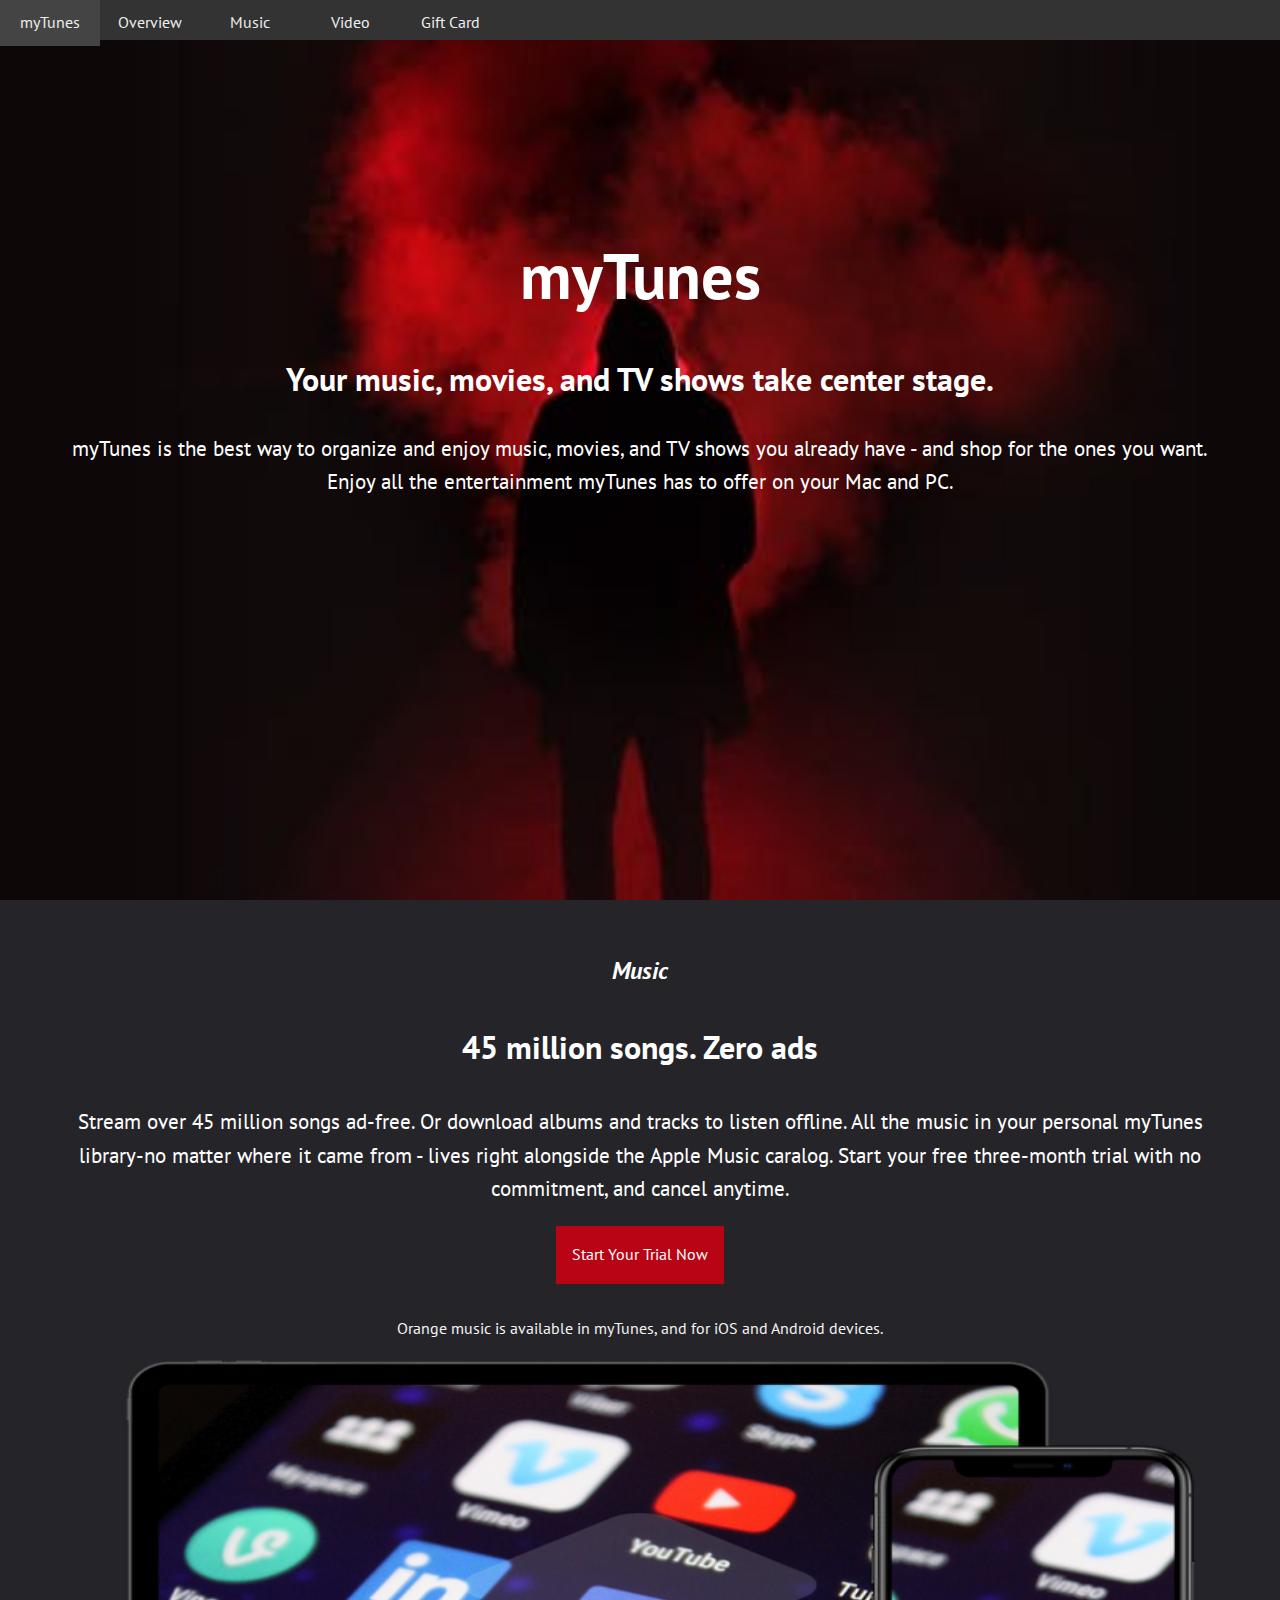
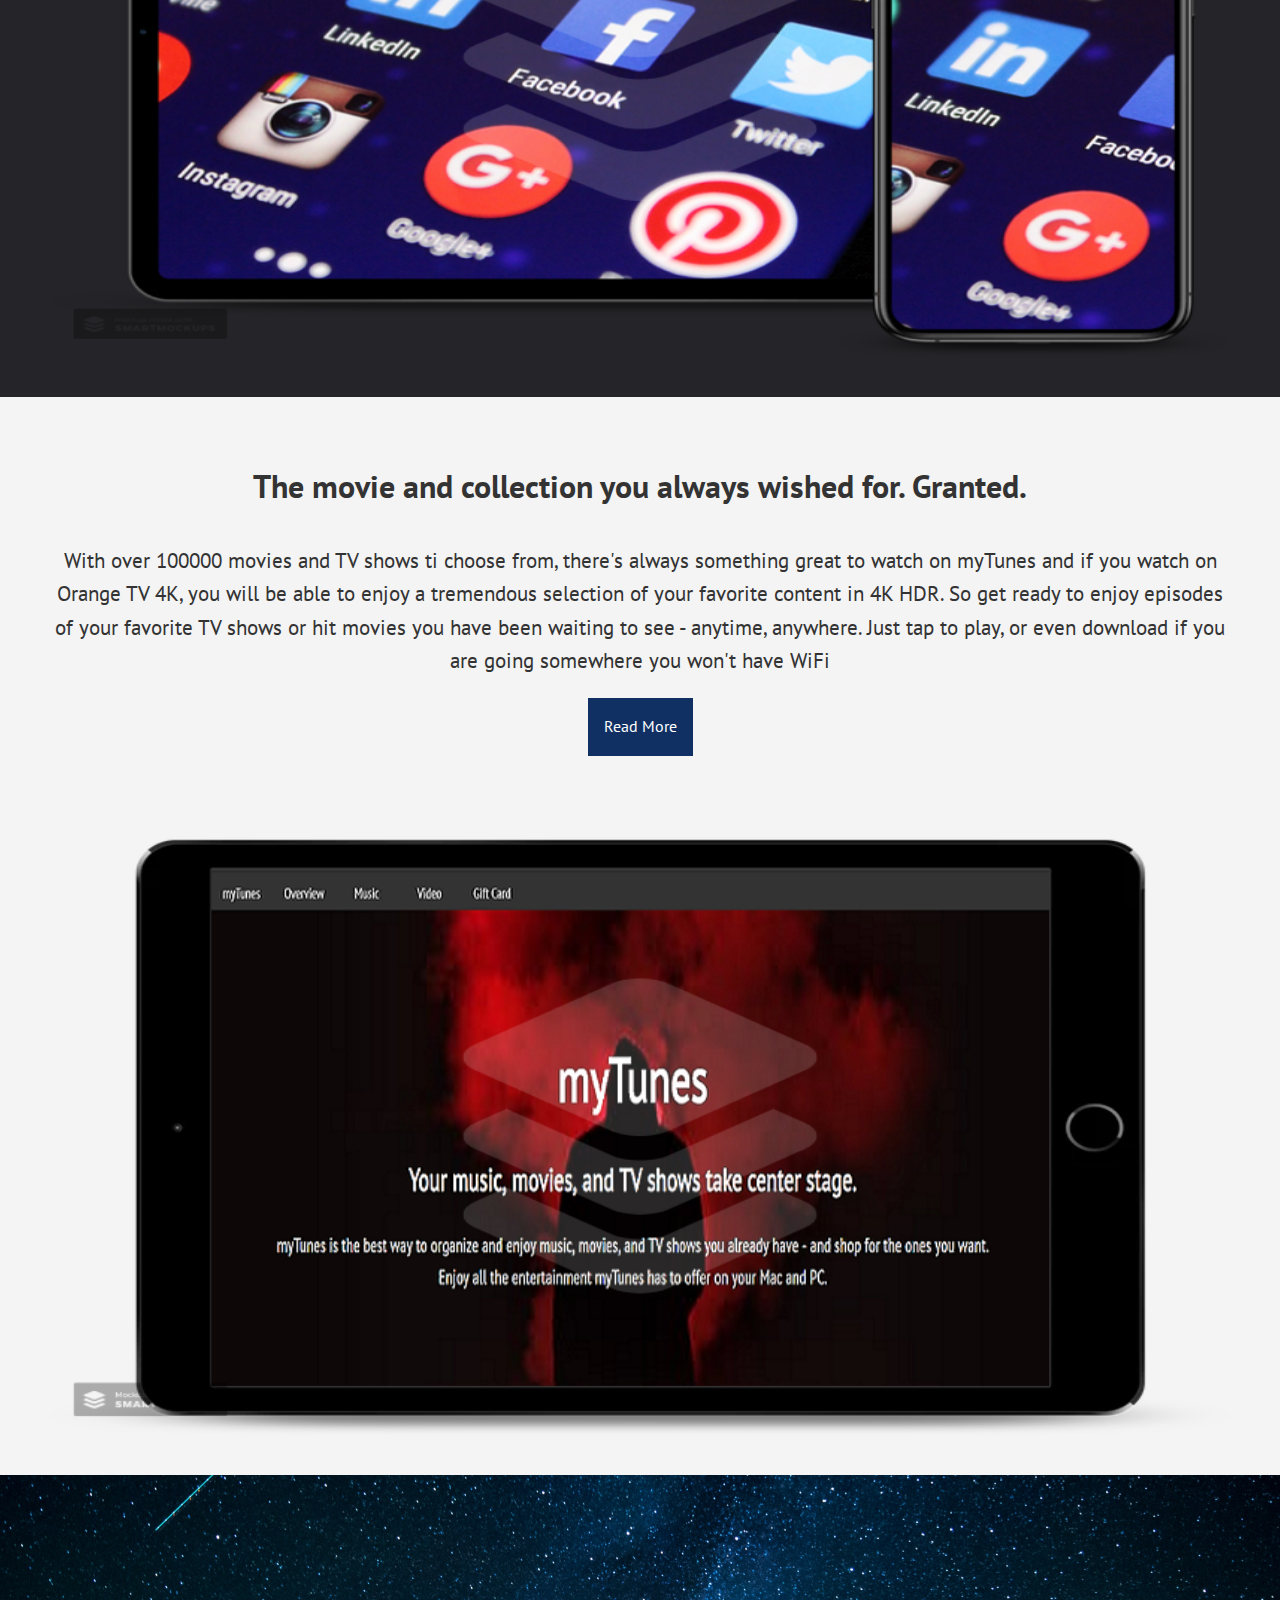
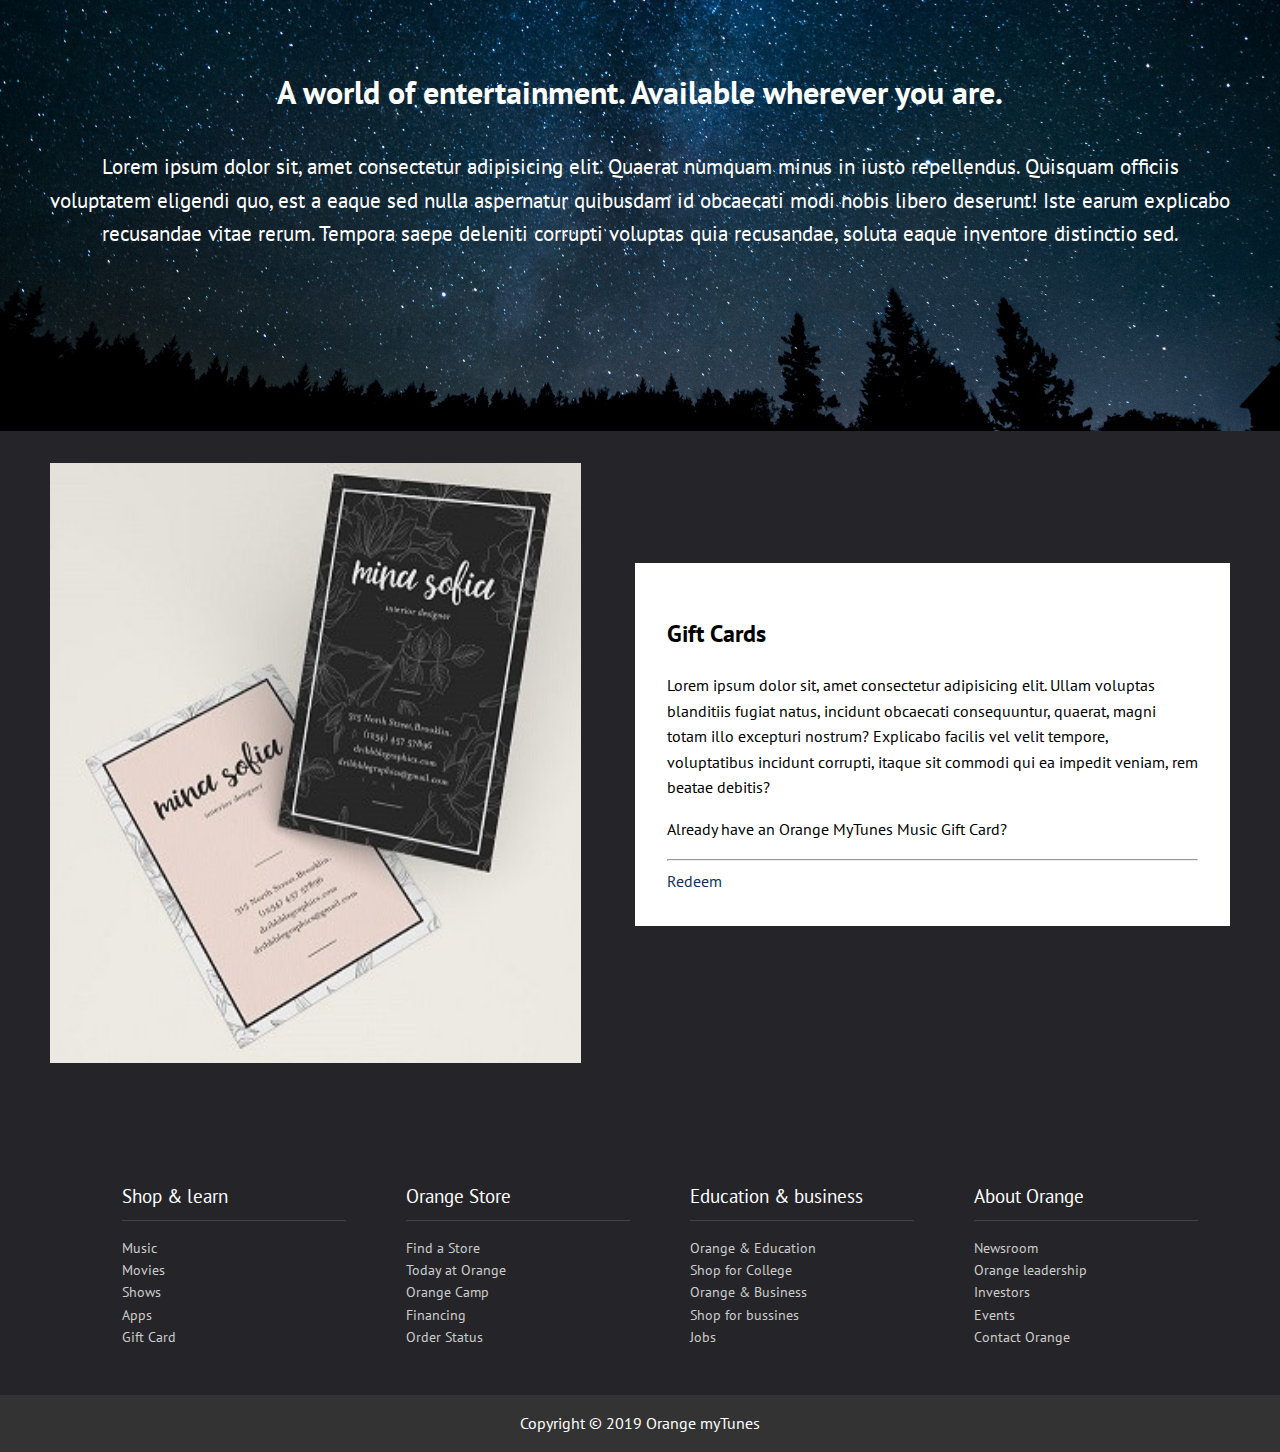
<file: index.html>
<!DOCTYPE html>
<html lang="en">

<head>
    <meta charset="UTF-8">
    <meta name="viewport" content="width=device-width, initial-scale=1.0">
    <meta http-equiv="X-UA-Compatible" content="ie=edge">

    <link rel="stylesheet" href="https://use.fontawesome.com/releases/v5.10.1/css/all.css"
        integrity="sha384-wxqG4glGB3nlqX0bi23nmgwCSjWIW13BdLUEYC4VIMehfbcro/ATkyDsF/AbIOVe" crossorigin="anonymous">
    <link rel="shortcut icon" type="image/x-icon" href="/favicon.ico">
    <link rel="stylesheet" href="css/webstyle.css">
    <title>Welcome to myTunes</title>
</head>

<body>
    <!--Showcase and nav-->
    <div id="showcase">
        <header>
            <nav class='cf'>
                <ul class='cf'>
                    <li class="hide-on-small">
                        <a href="#showcase">myTunes</a>
                    </li>
                    <li>
                        <a href='#showcase'>Overview</a>
                    </li>
                    <li>
                        <a href='#music'>Music</a>
                    </li>
                    <li>
                        <a href='#video'>Video</a>
                    </li>
                    <li>
                        <a href='#gift-card'>Gift Card</a>
                    </li>
                </ul>
                <a href='#' id='openup'>myTunes</a>
            </nav>
        </header>
        <div class="section-main container">
            <h1>myTunes</h1>
            <h2>Your music, movies, and TV shows take center stage.</h2>
            <p class="lead hide-on-small">
                myTunes is the best way to organize and enjoy music, movies, and TV
                shows you already have - and shop for the ones you want. Enjoy all the
                entertainment myTunes has to offer on your Mac and PC.
            </p>

        </div>
    </div>
    <!--Music section-->
    <section id="music" class="section">
        <div class="container">
            <h2 class="sectionhead">
                <i class="fas fa-music"> Music</i>
            </h2>
            <h3>45 million songs. Zero ads</h3>
            <p class="lead">Stream over 45 million songs ad-free.
                Or download albums and tracks to listen offline. All the music in your
                personal myTunes library-no matter where it came from - lives right
                alongside the Apple Music caralog. Start your free three-month trial
                with no commitment, and cancel anytime.
            </p>
            <a href="#" class="btn btn-primary mb">Start Your Trial Now </a>
            <p class="text-light">Orange music is available in myTunes, and for iOS and Android devices.</p>
            <img src="images/smartmockups_jyw1tajs.png">
        </div>
    </section>
    <!--Video section-->
    <section id="video" class="section bg-light">
        <div class="container">
            <h3>The movie and collection you always wished for. Granted.</h3>
            <p class="lead">
                With over 100000 movies and TV shows ti choose from, there's always something great
                to watch on myTunes and if you watch on Orange TV 4K, you will be able to enjoy a tremendous selection
                of
                your favorite content in 4K HDR. So get ready to enjoy episodes of your favorite
                TV shows or hit movies you have been waiting to see - anytime, anywhere. Just tap to play,
                or even download if you are going somewhere you won't have WiFi
            </p>
            <a href="#" class="btn btn-secondary">Read More</a>
            <img src="images/tablet.png">
        </div>
    </section>
    <!--entertainment section-->
    <section id="entertainment" class="section">
        <div class="container">
            <h3>
                A world of entertainment. Available wherever you are.
            </h3>
            <p class="lead">
                Lorem ipsum dolor sit,
                amet consectetur adipisicing elit.
                Quaerat numquam minus in iusto repellendus.
                Quisquam officiis voluptatem eligendi quo, est a eaque sed nulla
                aspernatur quibusdam id obcaecati modi nobis
                libero deserunt! Iste earum explicabo recusandae
                vitae rerum. Tempora saepe deleniti corrupti voluptas
                quia recusandae,
                soluta eaque inventore distinctio sed.
            </p>
        </div>
    </section>
    <!--Gift card section-->
    <section id="gift-cards" class="section bg-lig">
        <div class="container">
            <div class="gift">
                <div class="imazh">
                    <img src="images/cards.jpg">
                </div>
                <div class="paragraf">
                    <h2>Gift Cards</h2>
                    <p>
                        Lorem ipsum dolor sit, amet consectetur
                        adipisicing elit. Ullam voluptas blanditiis
                        fugiat natus, incidunt obcaecati
                        consequuntur, quaerat, magni totam illo
                        excepturi nostrum? Explicabo facilis vel
                        velit tempore, voluptatibus incidunt
                        corrupti, itaque sit commodi qui ea
                        impedit veniam, rem beatae debitis?
                    </p>
                    <p>Already have an Orange MyTunes Music Gift Card?</p>
                    <hr>
                    <a href="#" class="text-secondary">
                        <i class="fas fa-chevron-right"></i>Redeem
                    </a>
                </div>
            </div>
        </div>
    </section>
    <!--Footer-->
    <footer>
        <div class="container">
            <div class="footer-cols">
                <ul>
                    <li>Shop & learn</li>
                    <li>
                        <a href='#'>Music</a>
                    </li>
                    <li>
                        <a href='#'>Movies</a>
                    </li>
                    <li>
                        <a href='#'>Shows</a>
                    </li>
                    <li>
                        <a href='#'>Apps</a>
                    </li>
                    <li>
                        <a href="#">Gift Card</a>
                    </li>
                </ul>
                <ul>
                    <li>Orange Store</li>
                    <li>
                        <a href='#'>Find a Store</a>
                    </li>
                    <li>
                        <a href='#'>Today at Orange</a>
                    </li>
                    <li>
                        <a href='#'>Orange Camp</a>
                    </li>
                    <li>
                        <a href='#'>Financing</a>
                    </li>
                    <li>
                        <a href="#">Order Status</a>
                    </li>

                </ul>
                <ul>
                    <li>Education & business</li>
                    <li>
                        <a href='#'>Orange & Education</a>
                    </li>
                    <li>
                        <a href='#'>Shop for College</a>
                    </li>
                    <li>
                        <a href='#'>Orange & Business</a>
                    </li>
                    <li>
                        <a href='#'>Shop for bussines</a>
                    </li>
                    <li>
                        <a href="#">Jobs</a>
                    </li>

                </ul>
                <ul>
                    <li>About Orange</li>
                    <li>
                        <a href='#'>Newsroom</a>
                    </li>
                    <li>
                        <a href='#'>Orange leadership</a>
                    </li>
                    <li>
                        <a href='#'>Investors</a>
                    </li>
                    <li>
                        <a href='#'>Events</a>
                    </li>
                    <li>
                        <a href="#">Contact Orange</a>
                    </li>
                </ul>


            </div>
        </div>
        <div class="footer-bottom text-center">
            Copyright &copy; 2019 Orange myTunes
        </div>
    </footer>
    <script src="https://code.jquery.com/jquery-3.4.1.min.js"
        integrity="sha256-CSXorXvZcTkaix6Yvo6HppcZGetbYMGWSFlBw8HfCJo=" crossorigin="anonymous"></script>
    <script src="js/main.js"></script>

</body>

</html>
</file>
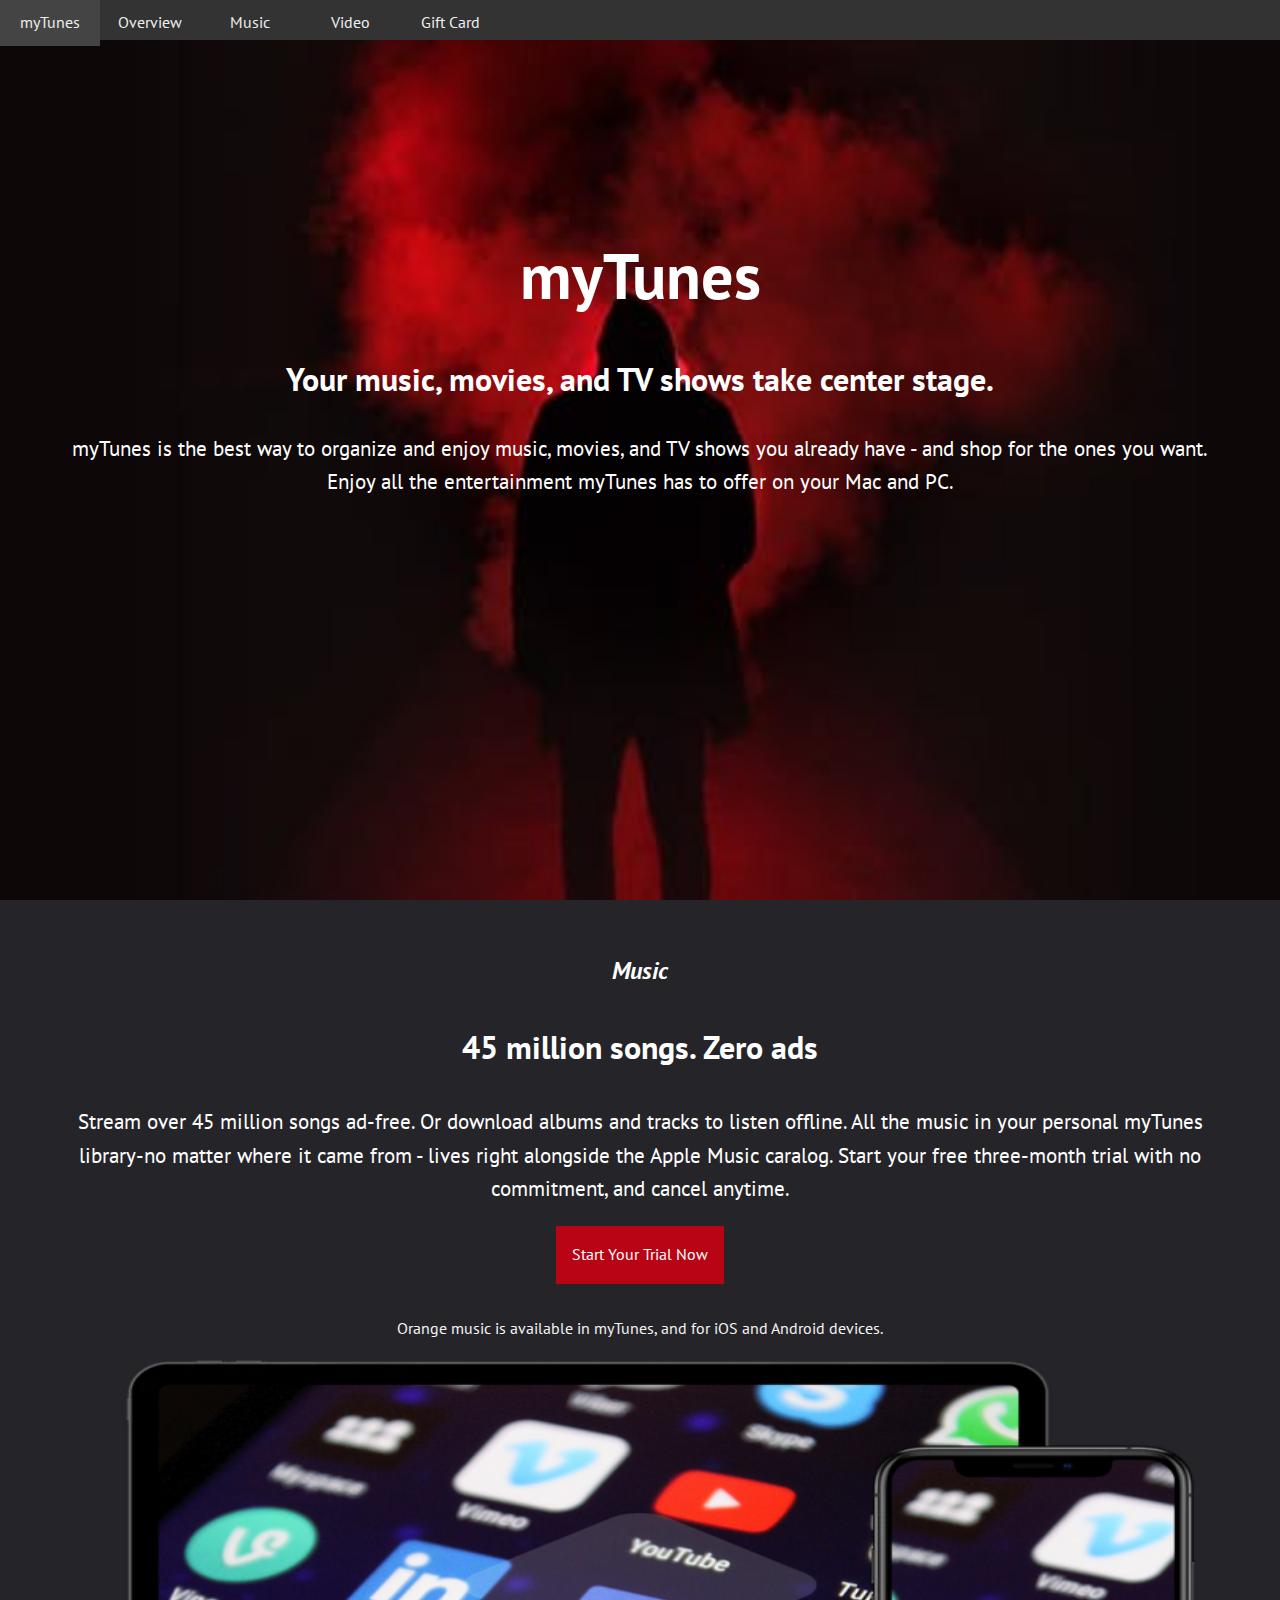
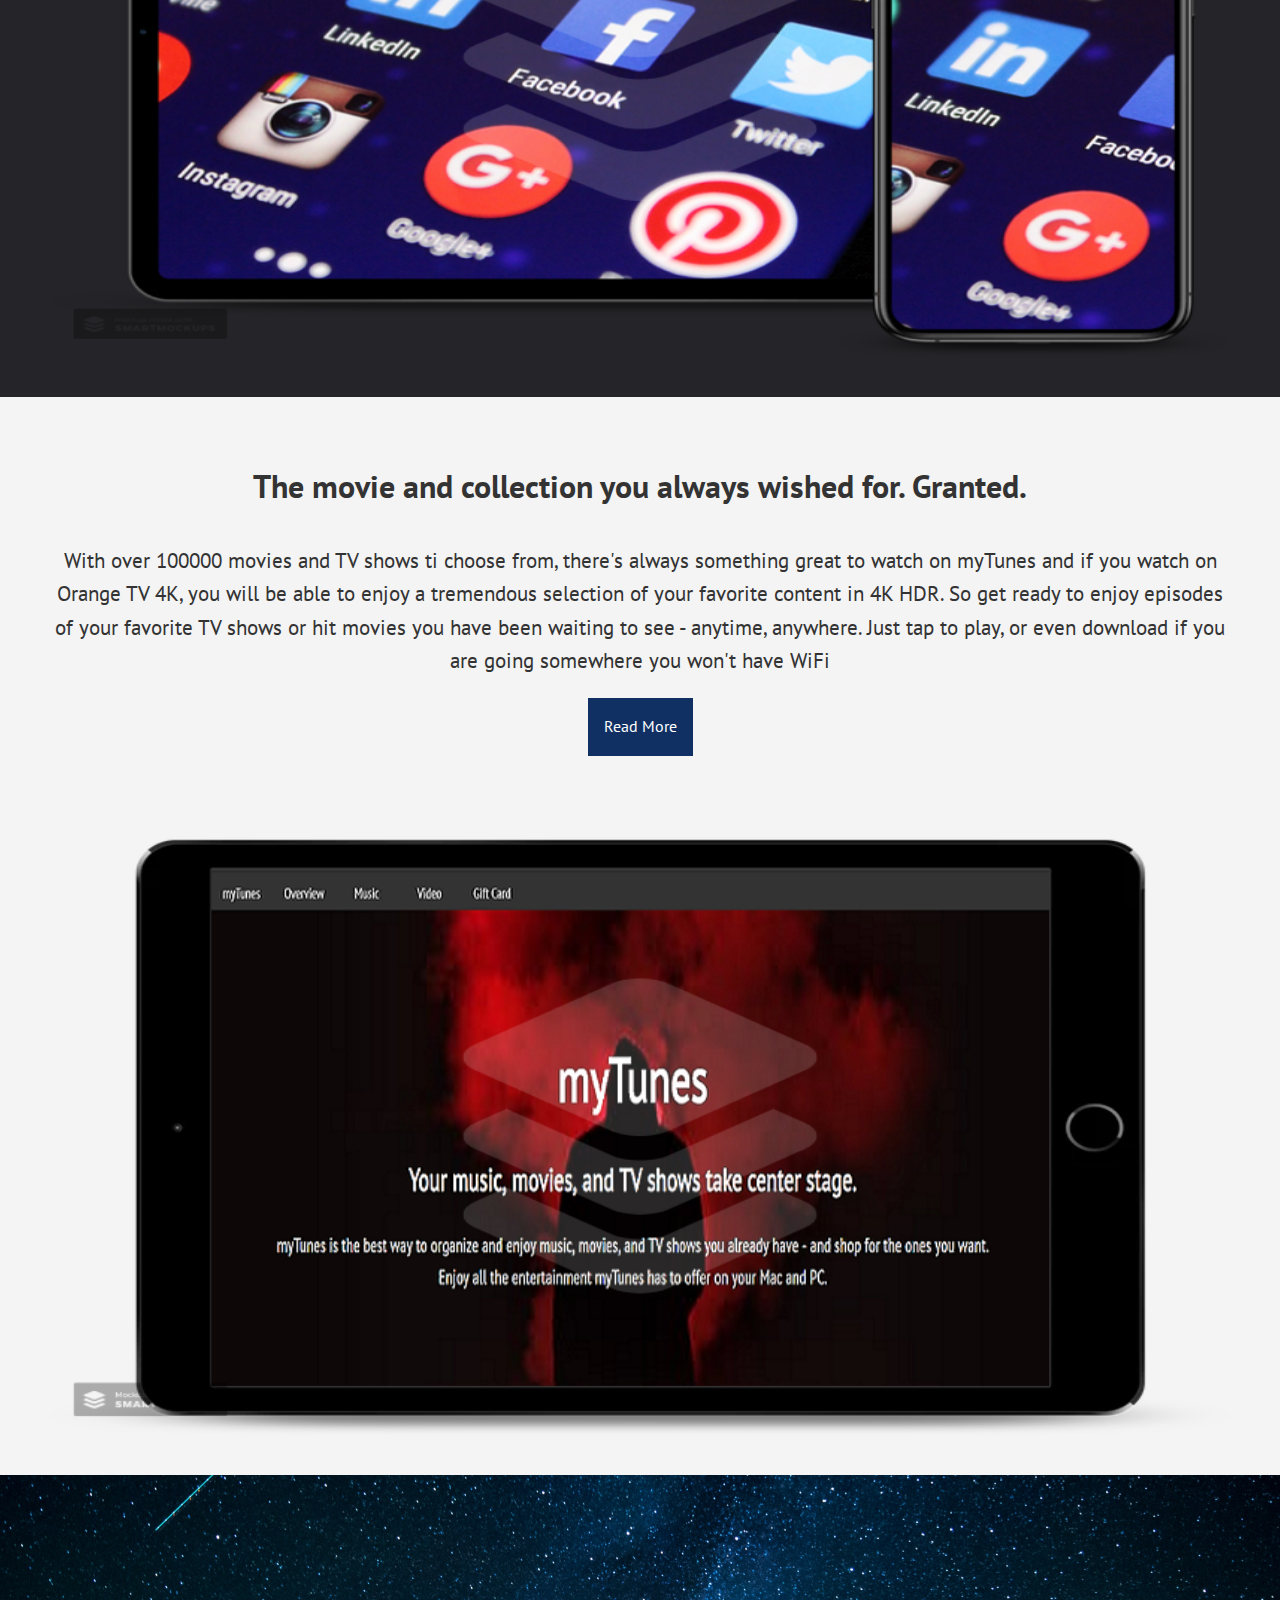
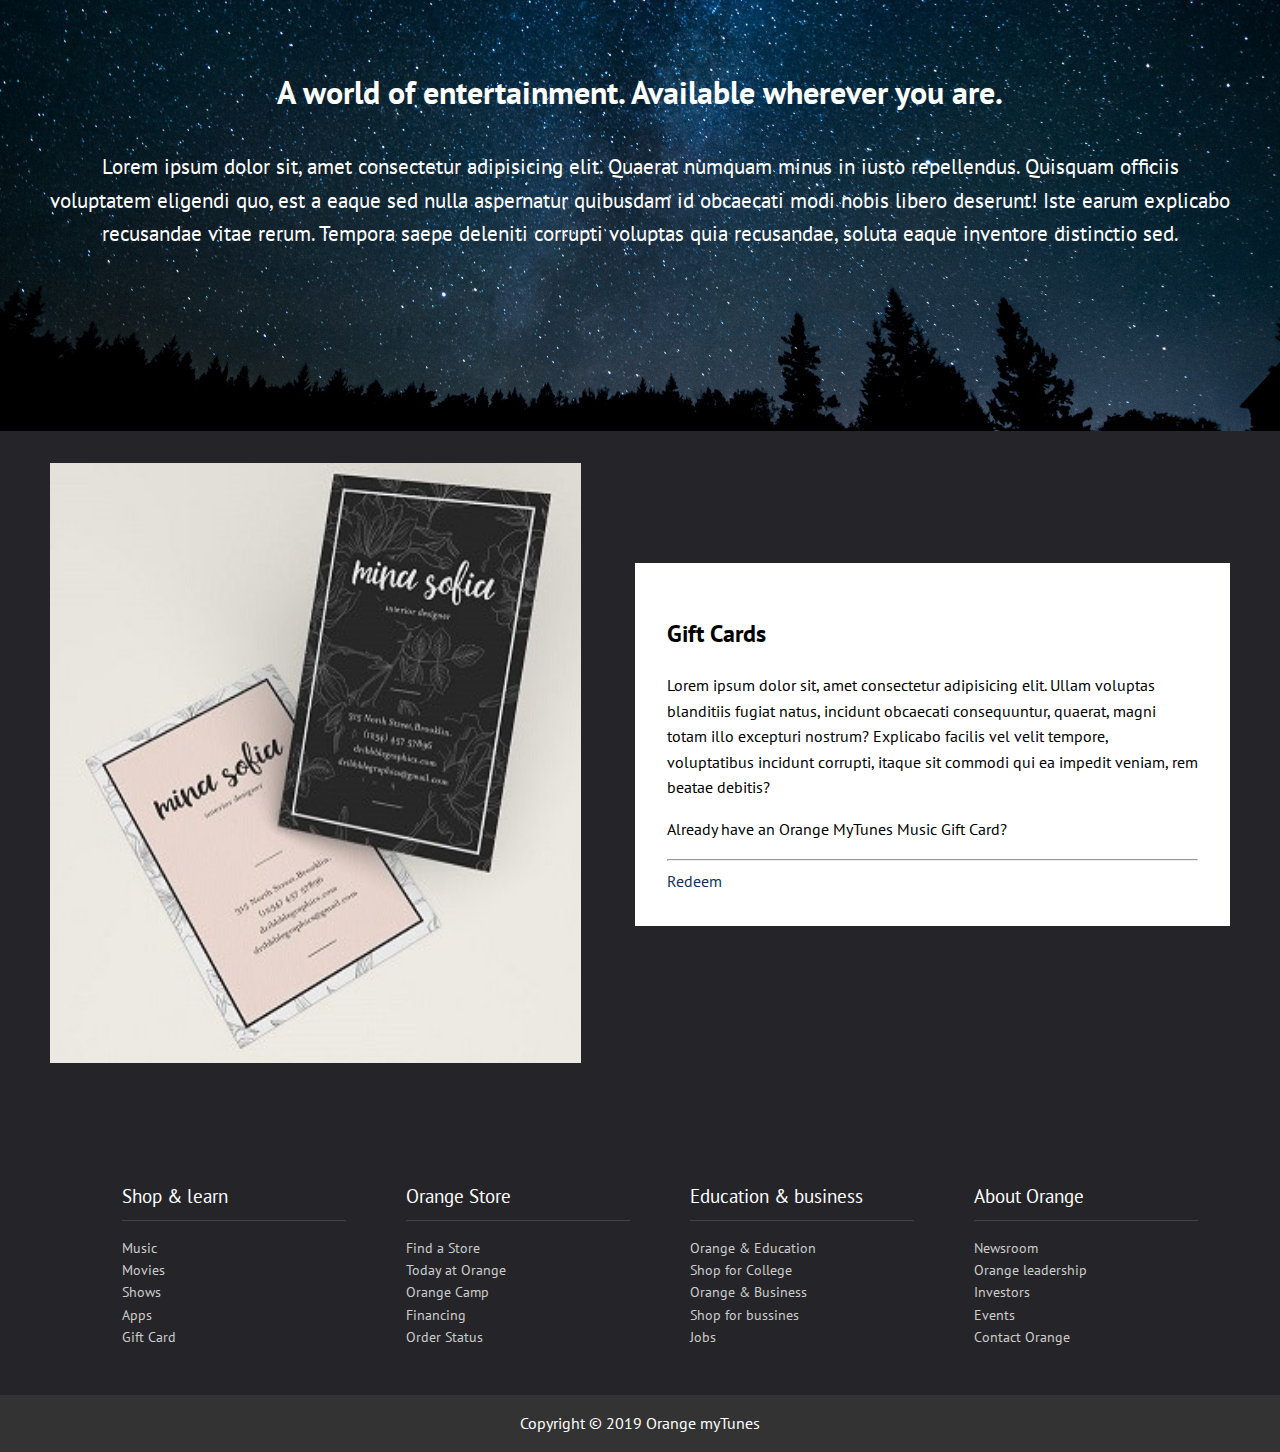
<file: webiii.html>
<!DOCTYPE html>
<html lang="en">

<head>
    <meta charset="UTF-8">
    <meta name="viewport" content="width=device-width, initial-scale=1.0">
    <meta http-equiv="X-UA-Compatible" content="ie=edge">

    <link rel="stylesheet" href="https://use.fontawesome.com/releases/v5.10.1/css/all.css"
        integrity="sha384-wxqG4glGB3nlqX0bi23nmgwCSjWIW13BdLUEYC4VIMehfbcro/ATkyDsF/AbIOVe" crossorigin="anonymous">
    <link rel="shortcut icon" type="image/x-icon" href="/favicon.ico">
    <link rel="stylesheet" href="css/webstyle.css">
    <title>Welcome to myTunes</title>
</head>

<body>
    <!--Showcase and nav-->
    <div id="showcase">
        <header>
            <nav class='cf'>
                <ul class='cf'>
                    <li class="hide-on-small">
                        <a href="#showcase">myTunes</a>
                    </li>
                    <li>
                        <a href='#showcase'>Overview</a>
                    </li>
                    <li>
                        <a href='#music'>Music</a>
                    </li>
                    <li>
                        <a href='#video'>Video</a>
                    </li>
                    <li>
                        <a href='#gift-card'>Gift Card</a>
                    </li>
                </ul>
                <a href='#' id='openup'>myTunes</a>
            </nav>
        </header>
        <div class="section-main container">
            <h1>myTunes</h1>
            <h2>Your music, movies, and TV shows take center stage.</h2>
            <p class="lead hide-on-small">
                myTunes is the best way to organize and enjoy music, movies, and TV
                shows you already have - and shop for the ones you want. Enjoy all the
                entertainment myTunes has to offer on your Mac and PC.
            </p>

        </div>
    </div>
    <!--Music section-->
    <section id="music" class="section">
        <div class="container">
            <h2 class="sectionhead">
                <i class="fas fa-music"> Music</i>
            </h2>
            <h3>45 million songs. Zero ads</h3>
            <p class="lead">Stream over 45 million songs ad-free.
                Or download albums and tracks to listen offline. All the music in your
                personal myTunes library-no matter where it came from - lives right
                alongside the Apple Music caralog. Start your free three-month trial
                with no commitment, and cancel anytime.
            </p>
            <a href="#" class="btn btn-primary mb">Start Your Trial Now </a>
            <p class="text-light">Orange music is available in myTunes, and for iOS and Android devices.</p>
            <img src="images/smartmockups_jyw1tajs.png">
        </div>
    </section>
    <!--Video section-->
    <section id="video" class="section bg-light">
        <div class="container">
            <h3>The movie and collection you always wished for. Granted.</h3>
            <p class="lead">
                With over 100000 movies and TV shows ti choose from, there's always something great
                to watch on myTunes and if you watch on Orange TV 4K, you will be able to enjoy a tremendous selection
                of
                your favorite content in 4K HDR. So get ready to enjoy episodes of your favorite
                TV shows or hit movies you have been waiting to see - anytime, anywhere. Just tap to play,
                or even download if you are going somewhere you won't have WiFi
            </p>
            <a href="#" class="btn btn-secondary">Read More</a>
            <img src="images/tablet.png">
        </div>
    </section>
    <!--entertainment section-->
    <section id="entertainment" class="section">
        <div class="container">
            <h3>
                A world of entertainment. Available wherever you are.
            </h3>
            <p class="lead">
                Lorem ipsum dolor sit,
                amet consectetur adipisicing elit.
                Quaerat numquam minus in iusto repellendus.
                Quisquam officiis voluptatem eligendi quo, est a eaque sed nulla
                aspernatur quibusdam id obcaecati modi nobis
                libero deserunt! Iste earum explicabo recusandae
                vitae rerum. Tempora saepe deleniti corrupti voluptas
                quia recusandae,
                soluta eaque inventore distinctio sed.
            </p>
        </div>
    </section>
    <!--Gift card section-->
    <section id="gift-cards" class="section bg-lig">
        <div class="container">
            <div class="gift">
                <div class="imazh">
                    <img src="images/cards.jpg">
                </div>
                <div class="paragraf">
                    <h2>Gift Cards</h2>
                    <p>
                        Lorem ipsum dolor sit, amet consectetur
                        adipisicing elit. Ullam voluptas blanditiis
                        fugiat natus, incidunt obcaecati
                        consequuntur, quaerat, magni totam illo
                        excepturi nostrum? Explicabo facilis vel
                        velit tempore, voluptatibus incidunt
                        corrupti, itaque sit commodi qui ea
                        impedit veniam, rem beatae debitis?
                    </p>
                    <p>Already have an Orange MyTunes Music Gift Card?</p>
                    <hr>
                    <a href="#" class="text-secondary">
                        <i class="fas fa-chevron-right"></i>Redeem
                    </a>
                </div>
            </div>
        </div>
    </section>
    <!--Footer-->
    <footer>
        <div class="container">
            <div class="footer-cols">
                <ul>
                    <li>Shop & learn</li>
                    <li>
                        <a href='#'>Music</a>
                    </li>
                    <li>
                        <a href='#'>Movies</a>
                    </li>
                    <li>
                        <a href='#'>Shows</a>
                    </li>
                    <li>
                        <a href='#'>Apps</a>
                    </li>
                    <li>
                        <a href="#">Gift Card</a>
                    </li>
                </ul>
                <ul>
                    <li>Orange Store</li>
                    <li>
                        <a href='#'>Find a Store</a>
                    </li>
                    <li>
                        <a href='#'>Today at Orange</a>
                    </li>
                    <li>
                        <a href='#'>Orange Camp</a>
                    </li>
                    <li>
                        <a href='#'>Financing</a>
                    </li>
                    <li>
                        <a href="#">Order Status</a>
                    </li>

                </ul>
                <ul>
                    <li>Education & business</li>
                    <li>
                        <a href='#'>Orange & Education</a>
                    </li>
                    <li>
                        <a href='#'>Shop for College</a>
                    </li>
                    <li>
                        <a href='#'>Orange & Business</a>
                    </li>
                    <li>
                        <a href='#'>Shop for bussines</a>
                    </li>
                    <li>
                        <a href="#">Jobs</a>
                    </li>

                </ul>
                <ul>
                    <li>About Orange</li>
                    <li>
                        <a href='#'>Newsroom</a>
                    </li>
                    <li>
                        <a href='#'>Orange leadership</a>
                    </li>
                    <li>
                        <a href='#'>Investors</a>
                    </li>
                    <li>
                        <a href='#'>Events</a>
                    </li>
                    <li>
                        <a href="#">Contact Orange</a>
                    </li>
                </ul>


            </div>
        </div>
        <div class="footer-bottom text-center">
            Copyright &copy; 2019 Orange myTunes
        </div>
    </footer>
    <script src="https://code.jquery.com/jquery-3.4.1.min.js"
        integrity="sha256-CSXorXvZcTkaix6Yvo6HppcZGetbYMGWSFlBw8HfCJo=" crossorigin="anonymous"></script>
    <script src="js/main.js"></script>

</body>

</html>
</file>
<file: css/webstyle.css>
@import url('https://fonts.googleapis.com/css?family=PT+Sans&display=swap');

/*css variables*/
:root{
    --primary-color: #b90415;
    --primary-color-hover: #d3071b;
    --secondary-color: #103063;
    --secondaru-color-hover: #143f85;
    --light-color: #f4f4f4;
}

body {
font-family: 'PT Sans', sans-serif;
background-color: #252529 ;
margin: 0;
color: #fff;
line-height: 1.6;
}
img{
    width: 100%;
    height: 600px;
}
a{
    text-decoration: none;
    color: #ccc;

}

/*section*/
.section{
    padding: 2rem 0;
}
.section-head{
    font-size: 2.5rem;
    margin: 0;
}
.section h3{
    font-size: 2rem;
}
.section#entertainment{
    background: url(../images/galaxy.jpg) no-repeat bottom/cover;
    padding: 10rem 0;
}

.text-center{
    text-align: center;

}
/*buttons*/
.btn{
    padding: 1rem;
    color: #fff;
    display: inline-block;
}
.btn-primary{
    background: var(--primary-color);
}
.btn-primary:hover{
    background: var(--primary-color-hover);
}
.btn-secondary{
    background: var(--secondary-color);
    margin-bottom: 5rem;
}
.btn-secondary:hover{
    background: var(--secondary-color-hover);
}

.gift-cards{
    display: grid;
    grid-gap: 20px;
    grid-template-columns: repeat(2, 1fr);
}

/*showcase style*/
#showcase{
    margin: 0;
    padding: 0;
    background: url('../images/showcase.jpg') no-repeat center/cover;
    widows: 100%;
    height: 100vh;\
    position: relative;
    overflow-y: hidden;

}
#showcase .container{
    margin-top: 25vh;
}
#showcase h1{
    font-size: 4rem;
    margin-bottom: 0;
}
#showcase h2{
    font-size: 2rem;
}
/*footer*/
footer .footer-cols{
    display: grid;
    grid-gap: 20px;
    grid-template-columns: repeat(4, 1fr);
    padding: 2rem;
    text-align: left;
    font-size: 14px;
}
footer .footer-cols ul{
    list-style: none;
}
footer .footer-cols ul li:first-child{
    font-size: 1.2rem;
    padding-bottom: 0.5rem;
    border-bottom: #444 solid 1px;
    margin-bottom: 1rem;
}
footer .footer-bottom{
    background: #333;
    padding: 1rem;
}
/*utility classes*/
.container{
    max-width: 1180px;
    text-align: center;
    margin: 0 auto;
    padding: 0 3rem;
}
.lead{
    font-size: 1.3rem;
}
.mb{
    margin-bottom: 1rem;
}
.mt{
    margin-top: 1rem;
}
/*text colors*/
.text-primary{
    color: var(--primary-color);
}
.text-secondary{
    color: var(--secondary-color);
}
.text-light{
    color: var(--light-color);
}
.bg-light{
    background: var(--light-color);
    color: #333;
}
.gift{
    height: 640px;
}
.imazh{
    width: 45%;
    height: 100px;
}
.paragraf{
    width: 45%;
    float: right;
    background-color: white;
    color: black;
    padding: 2rem;
    text-align: left;
}
/*Navigation style */
nav {
height: 40px;
width: 100%;
background-color: #333;
color: #eee;
position: fixed;
}
nav ul {
padding: 0;
margin: 0;
}
nav li {
display: inline;
float: left;
}
nav a {
display: inline-block;
width: 100px;
text-align: center;
text-decoration: none;
padding: 10px 0;
color: #eee;
text-decoration: none;
}
nav li:hover {
background-color: #444;
}
nav a#openup {
display: none;
}

@media screen and (max-width: 580px) {
.hide-on-small{
    display: none;
}
#showcase{
    height: 50vh;
}
#showcase .container{
    margin-top: 15vh;
}
#showcase h1{
    font-size: 3rem;
}
#showcase h2{
    font-size: 1.5rem;
}
nav {
    height: auto;
    border-bottom: 0;
}
nav ul {
    display: none;
    height: auto;
}
nav li {
    width: 100%;
    float: left;
    position: relative;
}
nav a {
    text-align: left;
    width: 100%;
    text-indent: 25px;
    background: #333;
    border-bottom: 1px solid #555;
}
nav a:hover {
    background: #444;
}
nav a#openup:after {
    content: "|||";
    transform: rotate(-90deg);
    -ms-transform: rotate(-90deg);
    /* IE 9 */
    -webkit-transform: rotate(-90deg);
    /* Safari and Chrome */
    width: 30px;
    height: 30px;
    display: inline-block;
    position: absolute;
    right: 5px;
    top: 20px;
}
nav a#openup {
    display: block;
    background-color: #333;
    width: 100%;
    position: relative;
}
}
.cf:before, .cf:after {
content: "";
display: table;
}

.cf:after {
clear: both;
}

.cf {
zoom: 1;
}
@media screen and (max-width: 780px){
    .gift-cards{
        grid-template-columns: 1fr;
    }
    footer .footer-cols{
        display: none;
    }
}
@media screen and (max-width: 580px){
    #showcase p.lead{
        display: none;
    }
}
</file>
